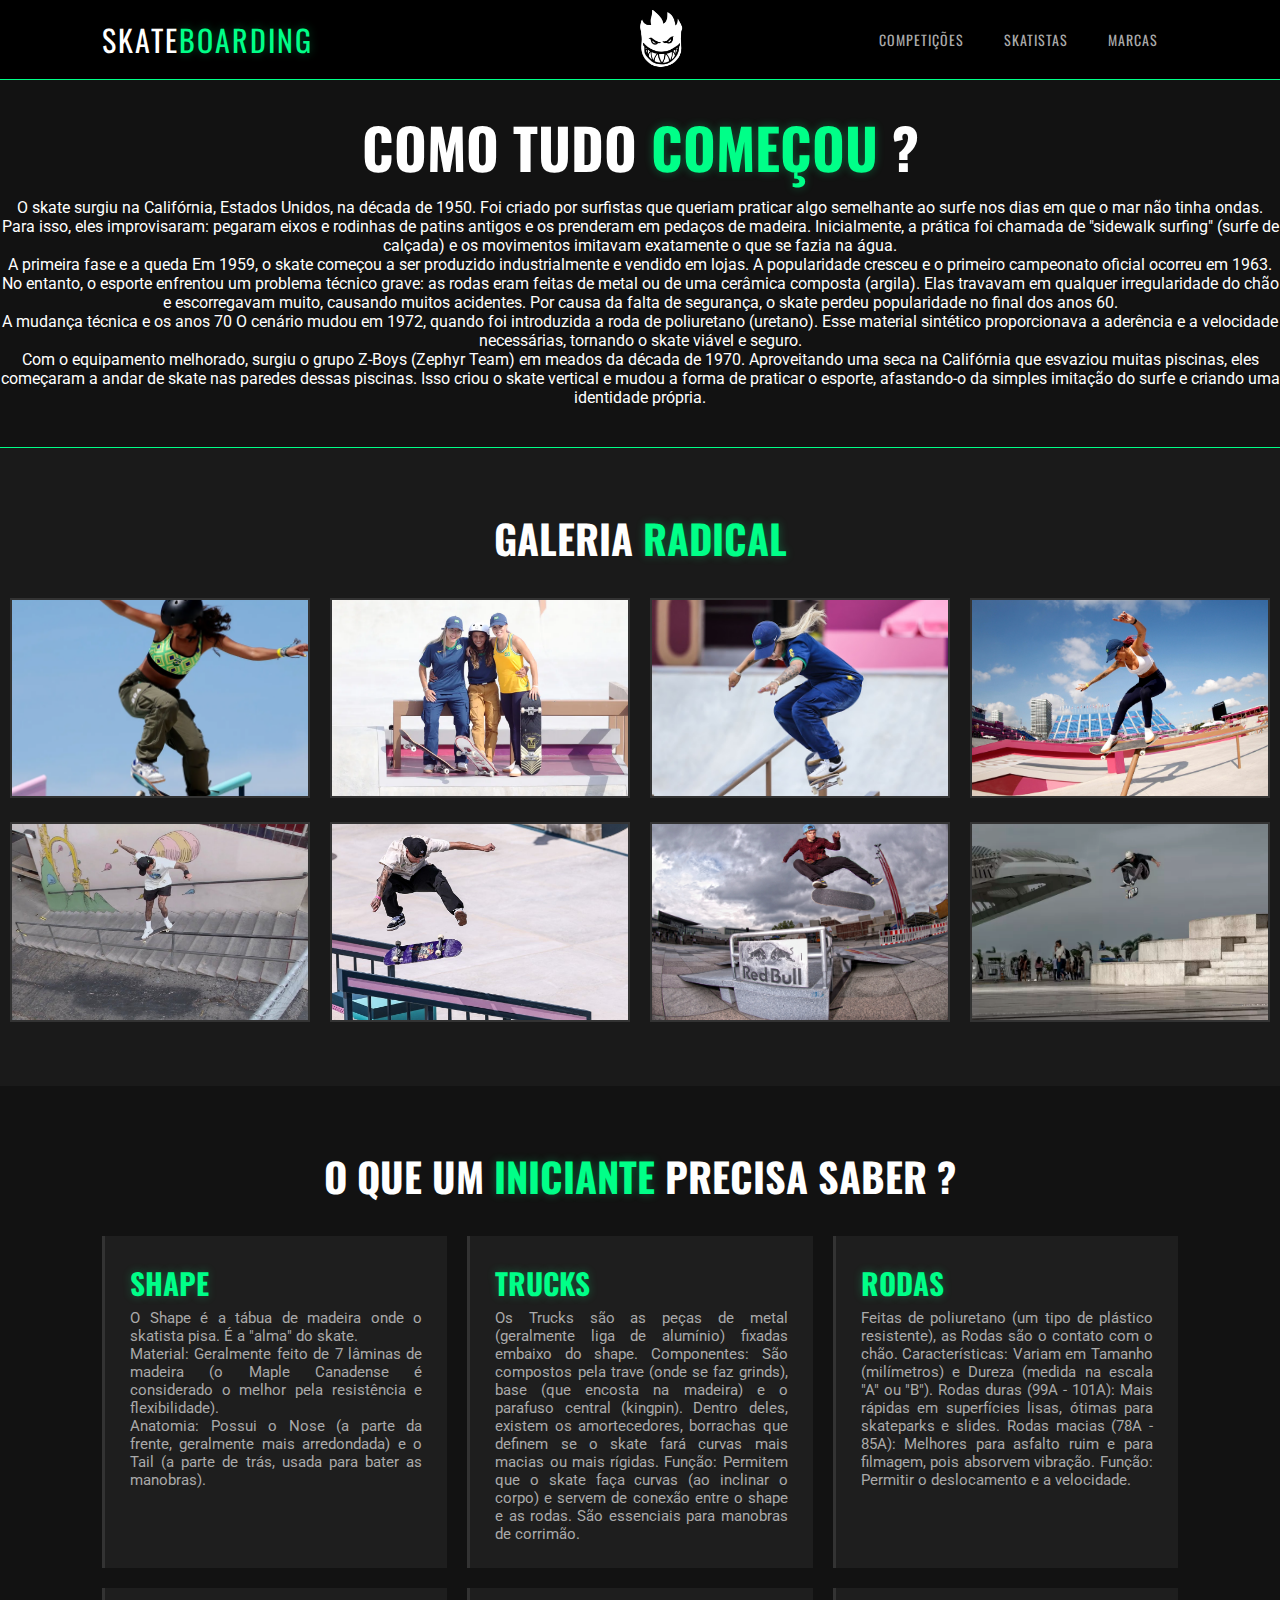
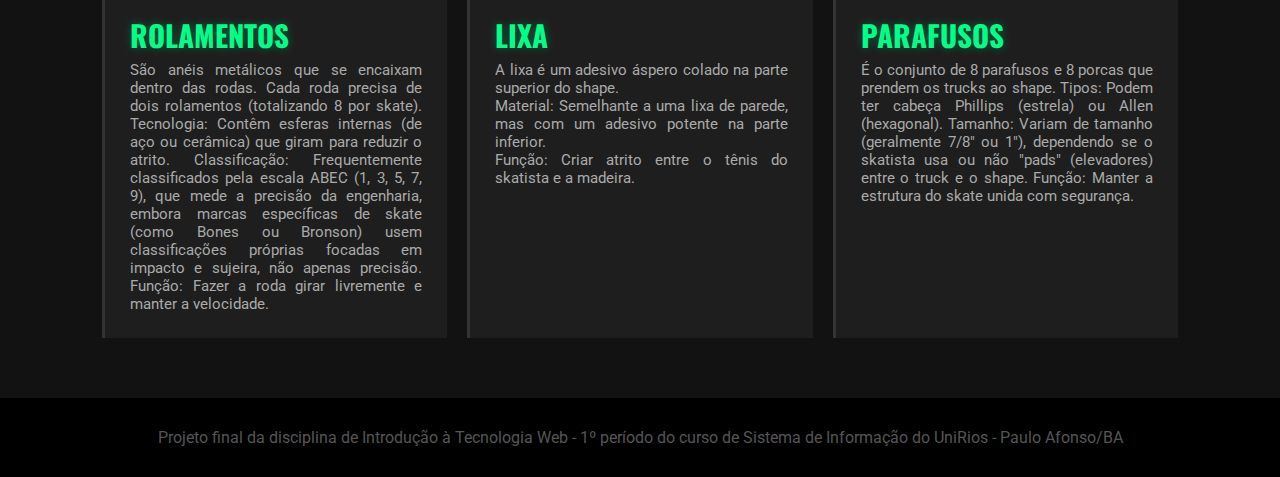
<file: index.html>
<!DOCTYPE html>
<html lang="pt-br">
<head>
    <meta charset="UTF-8">
    <meta name="viewport" content="width=device-width, initial-scale=1.0">
    <title>SKATEBOARDING</title>
    <link href="https://fonts.googleapis.com/css2?family=Oswald:wght@500;700&family=Roboto:wght@300;400&display=swap" rel="stylesheet">
    <link rel="stylesheet" href="css/bxslider.css">
    <link rel="stylesheet" href="css/magnific-popup.css">
    <link rel="stylesheet" href="css/style.css">
    <link rel="shortcut icon" href="images/favicon.ico" type="image/x-icon">
</head>
<body>
    <header id>
        <div class="container header">
            <div class="logo">SKATE<span class="neon">BOARDING</span></div>
            <a href="index.html"><img src="images/logo_sptifire.png"></a>
            <nav>
                <ul class="menu-principal">
                    <li class="item-dropdown">
                        <a href="#" class="link-topo">COMPETIÇÕES</a>
                        <ul class="submenu">
                            <li><a href="pages/competicoes/sls.html" target="_blank">SLS (Street League)</a></li>
                            <li><a href="pages/competicoes/xgames.html" target="_blank">X-Games</a></li>
                            <li><a href="pages/competicoes/stu.html" target="_blank">STU Open (Brasil)</a></li>
                        </ul>
                    </li>
                    <li class="item-dropdown">
                        <a href="#" class="link-topo">SKATISTAS</a>
                        <ul class="submenu">
                            <li><a href="pages/skatistas/tony.html" target="_blank">Tony Hawk 🇧🇷</a></li>
                            <li><a href="pages/skatistas/nyjah.html" target="_blank">Nyjah Huston 🇺🇸</a></li>
                            <li><a href="pages/skatistas/mullen.html" target="_blank">Rodney Mullen 🇺🇸</a></li>
                        </ul>
                    </li>

                    <li class="item-dropdown">
                        <a href="pages/marcas.html" class="link-topo">MARCAS</a>
                        <ul class="submenu">
                            <li><a href="pages/marcas/element.html" target="_blank">Element</a></li>
                            <li><a href="pages/marcas/flip.html" target="_blank">Flip Skateboards</a></li>
                            <li><a href="pages/marcas/santacruz.html" target="_blank">Santa Cruz</a></li>
                        </ul>
                    </li>
                </ul>
            </nav>
        </div>
    </header>

    <section class="hero">
        <div class="hero-content">
            <h1>COMO TUDO <span class="neon">COMEÇOU</span> ?</h1>
             <p>O skate surgiu na Califórnia, Estados Unidos, na década de 1950. Foi criado por surfistas que queriam praticar algo semelhante ao surfe nos dias em que o mar não tinha ondas. <br>

            Para isso, eles improvisaram: pegaram eixos e rodinhas de patins antigos e os prenderam em pedaços de madeira. Inicialmente, a prática foi chamada de "sidewalk surfing" (surfe de calçada) e os movimentos imitavam exatamente o que se fazia na água. <br>

            A primeira fase e a queda Em 1959, o skate começou a ser produzido industrialmente e vendido em lojas. A popularidade cresceu e o primeiro campeonato oficial ocorreu em 1963. No entanto, o esporte enfrentou um problema técnico grave: as rodas eram feitas de metal ou de uma cerâmica composta (argila). Elas travavam em qualquer irregularidade do chão e escorregavam muito, causando muitos acidentes. Por causa da falta de segurança, o skate perdeu popularidade no final dos anos 60. <br>

            A mudança técnica e os anos 70 O cenário mudou em 1972, quando foi introduzida a roda de poliuretano (uretano). Esse material sintético proporcionava a aderência e a velocidade necessárias, tornando o skate viável e seguro. <br>

            Com o equipamento melhorado, surgiu o grupo Z-Boys (Zephyr Team) em meados da década de 1970. Aproveitando uma seca na Califórnia que esvaziou muitas piscinas, eles começaram a andar de skate nas paredes dessas piscinas. Isso criou o skate     vertical e mudou a forma de praticar o esporte, afastando-o da simples imitação do surfe e criando uma identidade própria.</p>
        </div>
    </section>
    <section class="secao-cinza">
        <div class="container">
            <h2 class="titulo">GALERIA <span class="neon">RADICAL</span></h2>
            <div class="galeria-grid">
                <a href="images/galeria/foto01.webp" class="popup-link"><img src="images/galeria/foto01.webp"></a>
                <a href="images/galeria/foto02.webp" class="popup-link"><img src="images/galeria/foto02.webp"></a>
                <a href="images/galeria/foto03.jpg" class="popup-link"><img src="images/galeria/foto03.jpg"></a>
                <a href="images/galeria/foto04.jpg" class="popup-link"><img src="images/galeria/foto04.jpg"></a>
                <a href="images/galeria/foto05.jpg" class="popup-link"><img src="images/galeria/foto05.jpg"></a>
                <a href="images/galeria/foto06.jpeg" class="popup-link"><img src="images/galeria/foto06.jpeg"></a>
                <a href="images/galeria/foto07.jpg" class="popup-link"><img src="images/galeria/foto07.jpg"></a>
                <a href="images/galeria/foto08.webp" class="popup-link"><img src="images/galeria/foto08.webp"></a>
            </div>
        </div>
    </section>

    <section id="setup" class="secao-dark">
        <div class="container">
            <h2 class="titulo">O que um <span class="neon">iniciante</span> precisa saber ?</h2>
            <div class="cards-grid">
                <div class="card"><h3 class="neon">SHAPE</h3>
                <p>O Shape é a tábua de madeira onde o skatista pisa. É a "alma" do skate. <br>
                    Material: Geralmente feito de 7 lâminas de madeira (o Maple Canadense é considerado o melhor pela resistência e flexibilidade). <br>
                    Anatomia: Possui o Nose (a parte da frente, geralmente mais arredondada) e o Tail (a parte de trás, usada para bater as manobras).</p>
                </div>
                <div class="card"><h3 class="neon">TRUCKS</h3>
                <p>Os Trucks são as peças de metal (geralmente liga de alumínio) fixadas embaixo do shape.
                Componentes: São compostos pela trave (onde se faz grinds), base (que encosta na madeira) e o parafuso central (kingpin). Dentro deles, existem os amortecedores, borrachas que definem se o skate fará curvas mais macias ou mais rígidas.
                Função: Permitem que o skate faça curvas (ao inclinar o corpo) e servem de conexão entre o shape e as rodas. São essenciais para manobras de corrimão.</p>
                </div>
                <div class="card"><h3 class="neon">RODAS</h3>
                    <p>Feitas de poliuretano (um tipo de plástico resistente), as Rodas são o contato com o chão.
                        Características: Variam em Tamanho (milímetros) e Dureza (medida na escala "A" ou "B").
                        Rodas duras (99A - 101A): Mais rápidas em superfícies lisas, ótimas para skateparks e slides.
                        Rodas macias (78A - 85A): Melhores para asfalto ruim e para filmagem, pois absorvem vibração.
                        Função: Permitir o deslocamento e a velocidade.</p>
                </div>
                <div class="card"><h3 class="neon">ROLAMENTOS</h3>
                    <p>São anéis metálicos que se encaixam dentro das rodas. Cada roda precisa de dois rolamentos (totalizando 8 por skate).
                    Tecnologia: Contêm esferas internas (de aço ou cerâmica) que giram para reduzir o atrito.
                    Classificação: Frequentemente classificados pela escala ABEC (1, 3, 5, 7, 9), que mede a precisão da engenharia, embora marcas específicas de skate (como Bones ou Bronson) usem classificações próprias focadas em impacto e sujeira, não apenas precisão.
                    Função: Fazer a roda girar livremente e manter a velocidade.</p>
                </div>
                <div class="card"><h3 class="neon">LIXA</h3>
                    <p>A lixa é um adesivo áspero colado na parte superior do shape. <br>
                    Material: Semelhante a uma lixa de parede, mas com um adesivo potente na parte inferior. <br>
                    Função: Criar atrito entre o tênis do skatista e a madeira.<br></p>
                </div>
                <div class="card"><h3 class="neon">PARAFUSOS</h3>
                    <p>É o conjunto de 8 parafusos e 8 porcas que prendem os trucks ao shape.
                        Tipos: Podem ter cabeça Phillips (estrela) ou Allen (hexagonal).
                        Tamanho: Variam de tamanho (geralmente 7/8" ou 1"), dependendo se o skatista usa ou não "pads" (elevadores) entre o truck e o shape.
                        Função: Manter a estrutura do skate unida com segurança.</p>
                </div>
            </div>
        </div>
    </section>

    <footer>
        <p>Projeto final da disciplina de Introdução à Tecnologia Web - 1º período do curso de Sistema de Informação do UniRios - Paulo Afonso/BA</p>
    </footer>

    <script src="js/jquery.min.js"></script>
    <script src="js/bxslider.min.js"></script>
    <script src="js/magnific-popup.js"></script>
    <script src="js/script.js"></script>

</body>
</html>
</file>
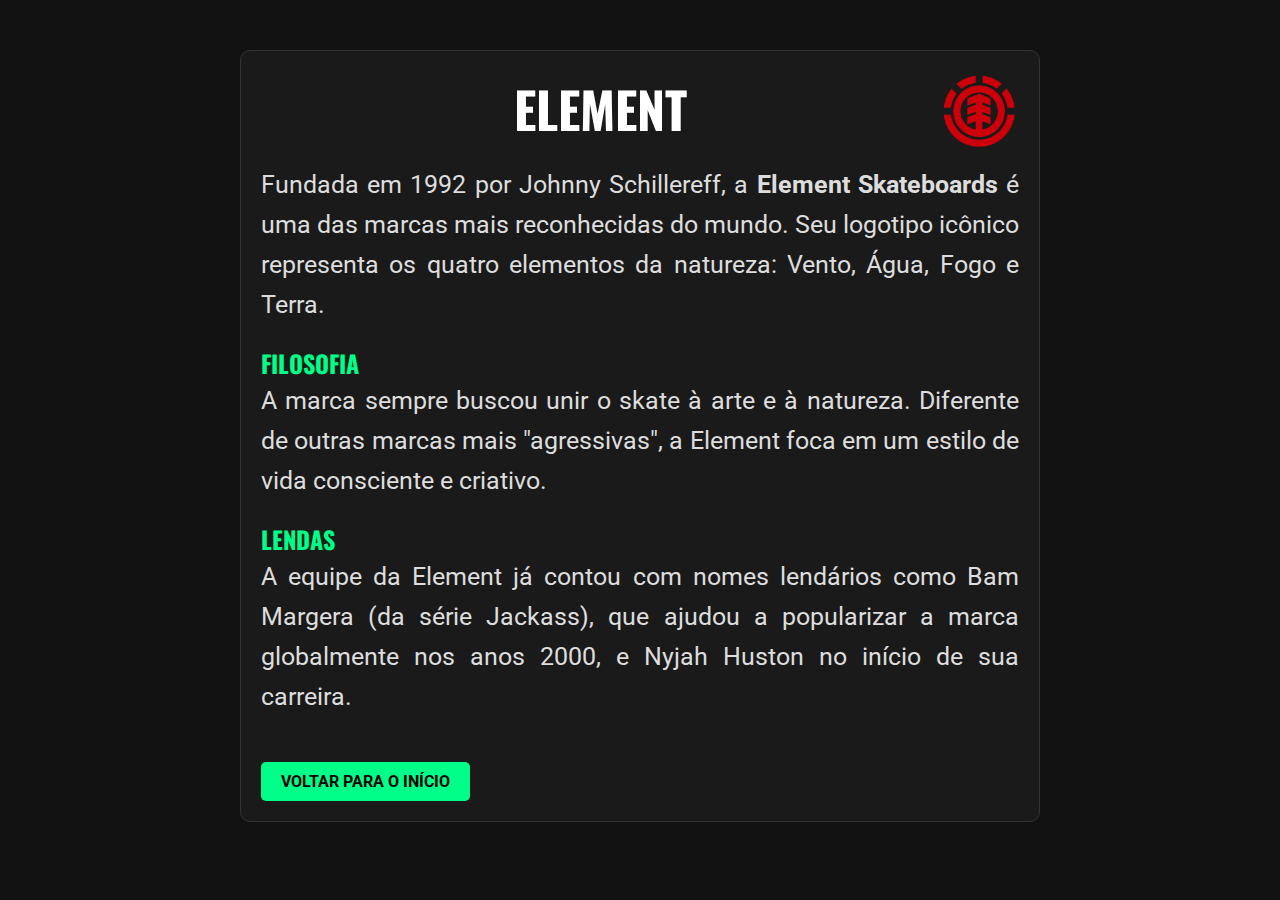
<file: element.html>
<!DOCTYPE html>
<html lang="pt-br">
<head>
    <meta charset="UTF-8">
    <meta name="viewport" content="width=device-width, initial-scale=1.0">
    <title>Element</title>
    <link href="https://fonts.googleapis.com/css2?family=Oswald:wght@500;700&family=Roboto:wght@300;400&display=swap" rel="stylesheet">
    <link rel="stylesheet" href="../../css/style.css">
    <link rel="shortcut icon" href="../../images/favicon.ico" type="image/x-icon">
   
</head>
<body>
    <div id="conteudo-pagina">
        <h1>ELEMENT <img src="../../images/logos/element.webp"></h1>
        <p>Fundada em 1992 por Johnny Schillereff, a <strong>Element Skateboards</strong> é uma das marcas mais reconhecidas do mundo. Seu logotipo icônico representa os quatro elementos da natureza: Vento, Água, Fogo e Terra.</p>

        <h2>FILOSOFIA</h2>
        <p>A marca sempre buscou unir o skate à arte e à natureza. Diferente de outras marcas mais "agressivas", a Element foca em um estilo de vida consciente e criativo.</p>

        <h2>LENDAS</h2>
        <p>A equipe da Element já contou com nomes lendários como Bam Margera (da série Jackass), que ajudou a popularizar a marca globalmente nos anos 2000, e Nyjah Huston no início de sua carreira.</p>

        <a href="../../index.html" class="btn-voltar">VOLTAR PARA O INÍCIO</a>
    </div>
</body> 
    <style>
        body{ 
            background-color: #121212; 
            color: #ddd; 
            text-align: justify;
        }
        img{
            max-width: 80px;
            border-radius: 5px;
            display: flex;
            align-items: center;
            justify-content: center;
            float: right;
        }
        #conteudo-pagina {
            max-width: 800px;
            margin: 50px auto; 
            padding: 20px;
            background-color: #1a1a1a;
            border-radius: 10px;
            border: 1px solid #333;
        }
        h1{ color: #fff; 
            font-family: 'Oswald', sans-serif; 
            font-size: 50px; 
            margin-bottom: 20px; 
            text-align: center;
        }
        h2{ 
            color: #00ff88; 
            font-family: 'Oswald', sans-serif; 
            margin-top: 20px; }
        p{ 
            font-family: 'Roboto', sans-serif; 
            line-height: 1.6; 
            margin-bottom: 15px; 
            font-size: 25px; }
        
        .btn-voltar {
            display: inline-block;
            margin-top: 30px;
            padding: 10px 20px;
            background-color: #00ff88;
            color: #000;
            text-decoration: none;
            font-weight: bold;
            border-radius: 5px;
        }
    </style>
</html>
</file>
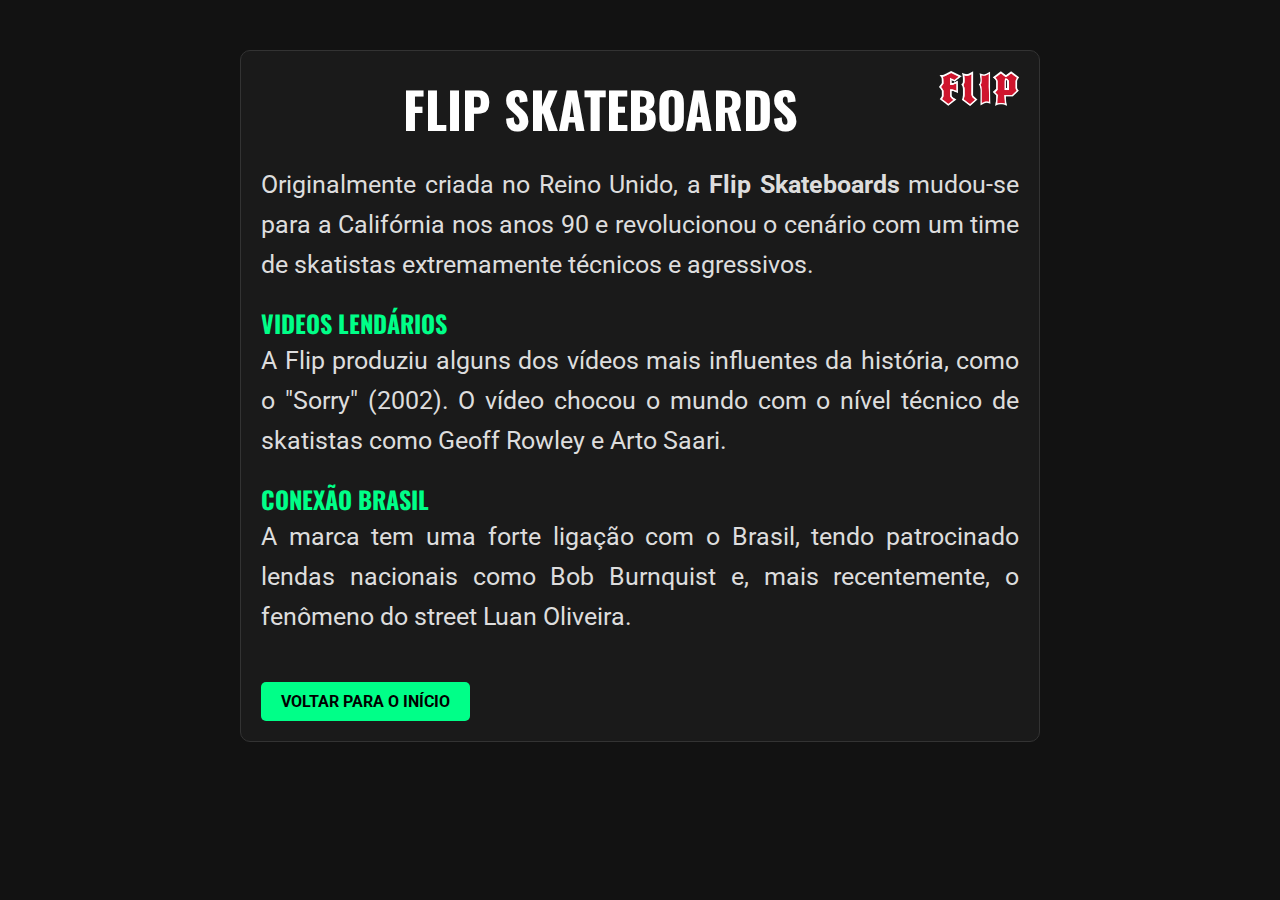
<file: flip.html>
<!DOCTYPE html>
<html lang="pt-br">
<head>
    <meta charset="UTF-8">
    <meta name="viewport" content="width=device-width, initial-scale=1.0">
    <title>Flip</title>
    <link href="https://fonts.googleapis.com/css2?family=Oswald:wght@500;700&family=Roboto:wght@300;400&display=swap" rel="stylesheet">
    <link rel="stylesheet" href="../../css/style.css">
    <link rel="shortcut icon" href="../../images/favicon.ico" type="image/x-icon">
    
</head>
<body>
    <div id="conteudo-pagina"">
        <h1>FLIP SKATEBOARDS   <img src="../../images/logos/flip.webp"></h1>
        <p>Originalmente criada no Reino Unido, a <strong>Flip Skateboards</strong> mudou-se para a Califórnia nos anos 90 e revolucionou o cenário com um time de skatistas extremamente técnicos e agressivos.</p>
        <h2>VIDEOS LENDÁRIOS</h2>
        <p>A Flip produziu alguns dos vídeos mais influentes da história, como o "Sorry" (2002). O vídeo chocou o mundo com o nível técnico de skatistas como Geoff Rowley e Arto Saari.</p>
        <h2>CONEXÃO BRASIL</h2>
        <p>A marca tem uma forte ligação com o Brasil, tendo patrocinado lendas nacionais como Bob Burnquist e, mais recentemente, o fenômeno do street Luan Oliveira.</p>
        <a href="../../index.html" class="btn-voltar">VOLTAR PARA O INÍCIO</a>
    </div>
</body>
<style>
        body{ 
            background-color: #121212; 
            color: #ddd; 
            text-align: justify;
        }
        img{
            max-width: 80px;
            border-radius: 5px;
            display: flex;
            align-items: center;
            justify-content: center;
            float: right;
        }
        #conteudo-pagina{
            max-width: 800px;
            margin: 50px auto; 
            padding: 20px;
            background-color: #1a1a1a;
            border-radius: 10px;
            border: 1px solid #333;
        }
        h1{ color: #fff; 
            font-family: 'Oswald', sans-serif; 
            font-size: 50px; 
            margin-bottom: 20px; 
            text-align: center;
        }
        h2{ 
            color: #00ff88; 
            font-family: 'Oswald', sans-serif; 
            margin-top: 20px; }
        p{ 
            font-family: 'Roboto', sans-serif; 
            line-height: 1.6; 
            margin-bottom: 15px; 
            font-size: 25px; }
        
        .btn-voltar {
            display: inline-block;
            margin-top: 30px;
            padding: 10px 20px;
            background-color: #00ff88;
            color: #000;
            text-decoration: none;
            font-weight: bold;
            border-radius: 5px;
        }
    </style>
</html>
</file>
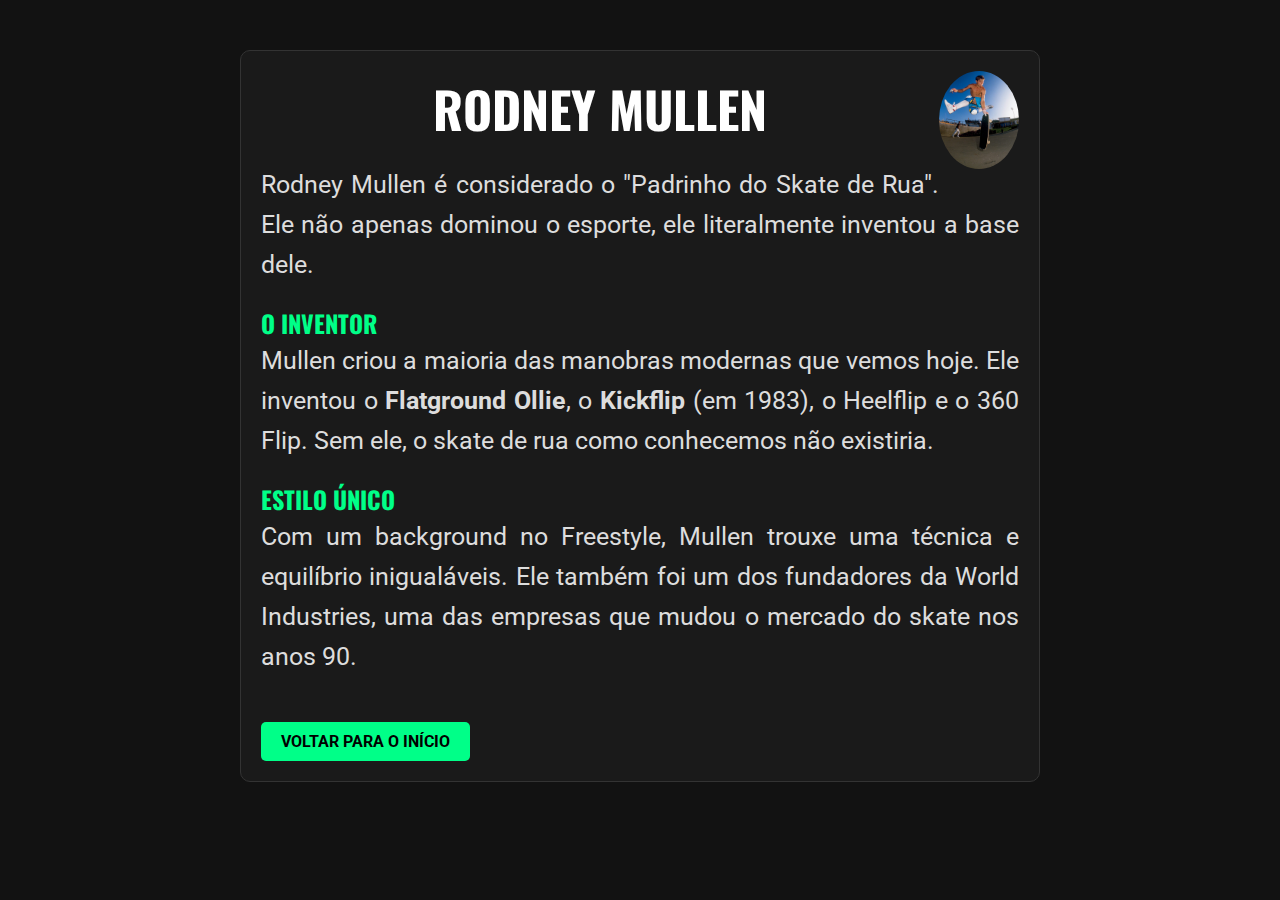
<file: mullen.html>
<!DOCTYPE html>
<html lang="pt-br">
<head>
    <meta charset="UTF-8">
    <meta name="viewport" content="width=device-width, initial-scale=1.0">
    <title>Rodney Mullen</title>
    <link href="https://fonts.googleapis.com/css2?family=Oswald:wght@500;700&family=Roboto:wght@300;400&display=swap" rel="stylesheet">
    <link rel="stylesheet" href="../../css/style.css">
    <link rel="shortcut icon" href="../../images/favicon.ico" type="image/x-icon">
</head>
<body>
    <div id="conteudo-pagina">
        <h1>RODNEY MULLEN <img src="../../images/logos/mullen.jpg"></h1>
        <p>Rodney Mullen é considerado o "Padrinho do Skate de Rua". Ele não apenas dominou o esporte, ele literalmente inventou a base dele.</p>
        <h2>O INVENTOR</h2>
        <p>Mullen criou a maioria das manobras modernas que vemos hoje. Ele inventou o <strong>Flatground Ollie</strong>, o <strong>Kickflip</strong> (em 1983), o Heelflip e o 360 Flip. Sem ele, o skate de rua como conhecemos não existiria.</p>
        <h2>ESTILO ÚNICO</h2>
        <p>Com um background no Freestyle, Mullen trouxe uma técnica e equilíbrio inigualáveis. Ele também foi um dos fundadores da World Industries, uma das empresas que mudou o mercado do skate nos anos 90.</p>
        <a href="../../index.html" class="btn-voltar">VOLTAR PARA O INÍCIO</a>
    </div>
</body>
<style>
        body{ 
            background-color: #121212; 
            color: #ddd; 
            text-align: justify;
        }
        img{
            max-width: 80px;
            border-radius: 50%;
            display: flex;
            align-items: center;
            justify-content: center;
            float: right;
        }
        #conteudo-pagina{
            max-width: 800px;
            margin: 50px auto; 
            padding: 20px;
            background-color: #1a1a1a;
            border-radius: 10px;
            border: 1px solid #333;
        }
        h1{ color: #fff; 
            font-family: 'Oswald', sans-serif; 
            font-size: 50px; 
            margin-bottom: 20px; 
            text-align: center;
        }
        h2{ 
            color: #00ff88; 
            font-family: 'Oswald', sans-serif; 
            margin-top: 20px; }
        p{ 
            font-family: 'Roboto', sans-serif; 
            line-height: 1.6; 
            margin-bottom: 15px; 
            font-size: 25px; }
        
        .btn-voltar {
            display: inline-block;
            margin-top: 30px;
            padding: 10px 20px;
            background-color: #00ff88;
            color: #000;
            text-decoration: none;
            font-weight: bold;
            border-radius: 5px;
        }
    </style>
</html>
</file>
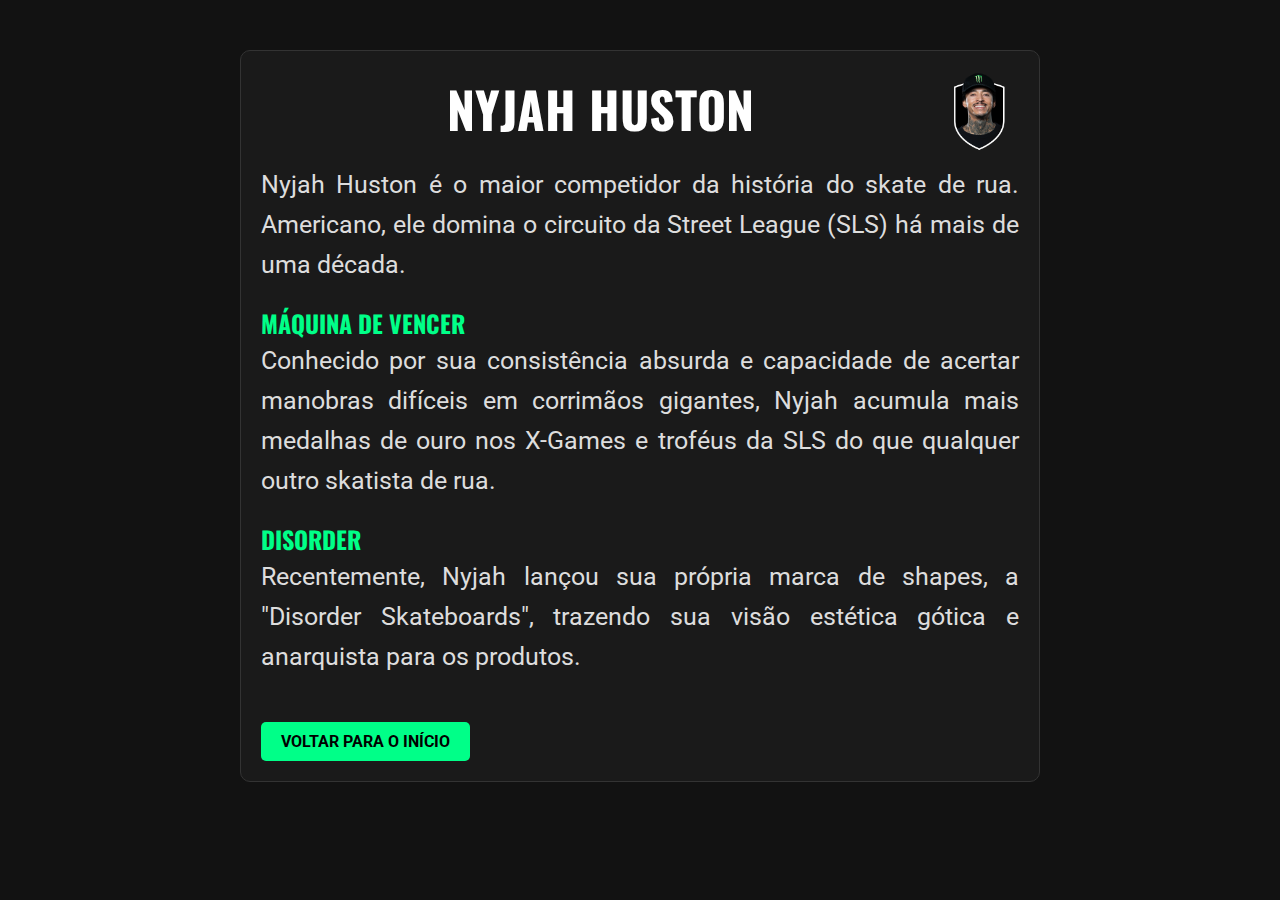
<file: nyjah.html>
<!DOCTYPE html>
<html lang="pt-br">
<head>
    <meta charset="UTF-8">
    <meta name="viewport" content="width=device-width, initial-scale=1.0">
    <title>Nyjah Huston</title>
    <link href="https://fonts.googleapis.com/css2?family=Oswald:wght@500;700&family=Roboto:wght@300;400&display=swap" rel="stylesheet">
    <link rel="stylesheet" href="../../css/style.css">
    <link rel="shortcut icon" href="../../images/favicon.ico" type="image/x-icon">
</head>
<body>
    <div id="conteudo-pagina">
        <h1>NYJAH HUSTON <img src="../../images/logos/NyjahHuston_v1.1.png""></h1>
        <p>Nyjah Huston é o maior competidor da história do skate de rua. Americano, ele domina o circuito da Street League (SLS) há mais de uma década.</p>
        <h2>MÁQUINA DE VENCER</h2>
        <p>Conhecido por sua consistência absurda e capacidade de acertar manobras difíceis em corrimãos gigantes, Nyjah acumula mais medalhas de ouro nos X-Games e troféus da SLS do que qualquer outro skatista de rua.</p>
        <h2>DISORDER</h2>
        <p>Recentemente, Nyjah lançou sua própria marca de shapes, a "Disorder Skateboards", trazendo sua visão estética gótica e anarquista para os produtos.</p>
        <a href="../../index.html" class="btn-voltar">VOLTAR PARA O INÍCIO</a>
    </div>
</body>
<style>
        body{ 
            background-color: #121212; 
            color: #ddd; 
            text-align: justify;
        }
        img{
            max-width: 80px;
            border-radius: 5px;
            display: flex;
            align-items: center;
            justify-content: center;
            float: right;
        }
        #conteudo-pagina{
            max-width: 800px;
            margin: 50px auto; 
            padding: 20px;
            background-color: #1a1a1a;
            border-radius: 10px;
            border: 1px solid #333;
        }
        h1{ color: #fff; 
            font-family: 'Oswald', sans-serif; 
            font-size: 50px; 
            margin-bottom: 20px; 
            text-align: center;
        }
        h2{ 
            color: #00ff88; 
            font-family: 'Oswald', sans-serif; 
            margin-top: 20px; }
        p{ 
            font-family: 'Roboto', sans-serif; 
            line-height: 1.6; 
            margin-bottom: 15px; 
            font-size: 25px; }
        
        .btn-voltar {
            display: inline-block;
            margin-top: 30px;
            padding: 10px 20px;
            background-color: #00ff88;
            color: #000;
            text-decoration: none;
            font-weight: bold;
            border-radius: 5px;
        }
    </style>
</html>
</file>
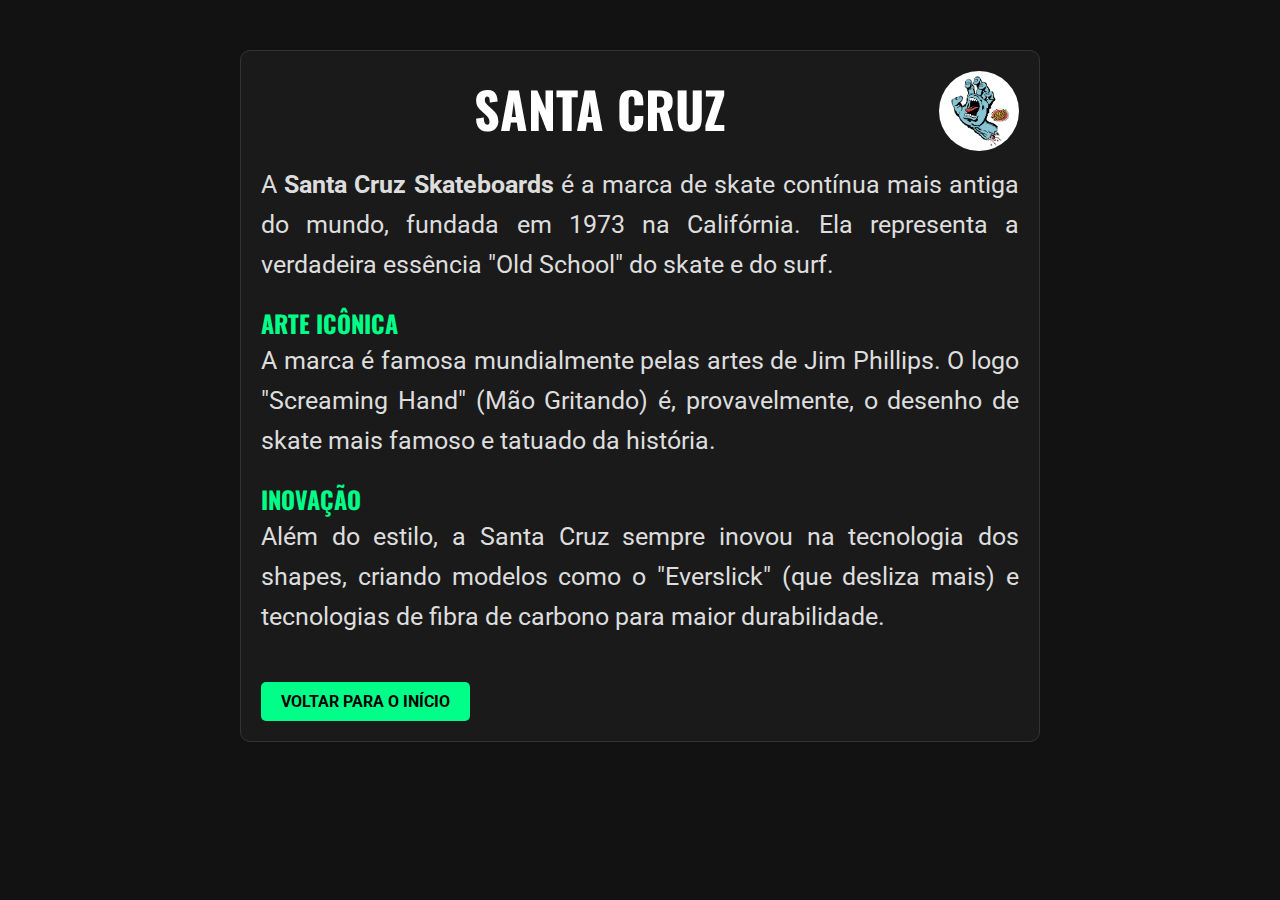
<file: santacruz.html>
<!DOCTYPE html>
<html lang="pt-br">
<head>
    <meta charset="UTF-8">
    <meta name="viewport" content="width=device-width, initial-scale=1.0">
    <title>Santa Cruz</title>
    <link href="https://fonts.googleapis.com/css2?family=Oswald:wght@500;700&family=Roboto:wght@300;400&display=swap" rel="stylesheet">
    <link rel="stylesheet" href="../../css/style.css">
    <link rel="shortcut icon" href="../../images/favicon.ico" type="image/x-icon">
    
</head>
<body>
    <div id="conteudo-pagina">
        <h1>SANTA CRUZ <img src="../../images/logos/images.png"></h1>
        
        
        <p>A <strong>Santa Cruz Skateboards</strong> é a marca de skate contínua mais antiga do mundo, fundada em 1973 na Califórnia. Ela representa a verdadeira essência "Old School" do skate e do surf.</p>
        
        <h2>ARTE ICÔNICA</h2>
        <p>A marca é famosa mundialmente pelas artes de Jim Phillips. O logo "Screaming Hand" (Mão Gritando) é, provavelmente, o desenho de skate mais famoso e tatuado da história.</p>

        <h2>INOVAÇÃO</h2>
        <p>Além do estilo, a Santa Cruz sempre inovou na tecnologia dos shapes, criando modelos como o "Everslick" (que desliza mais) e tecnologias de fibra de carbono para maior durabilidade.</p>

        <a href="../../index.html" class="btn-voltar">VOLTAR PARA O INÍCIO</a>
    </div>
</body>
<style>
        body{ 
            background-color: #121212; 
            color: #ddd; 
            text-align: justify;
        }
        img{
            max-width: 80px;
            border-radius: 50%;
            display: flex;
            align-items: center;
            justify-content: center;
            float: right;
        }
        #conteudo-pagina{
            max-width: 800px;
            margin: 50px auto; 
            padding: 20px;
            background-color: #1a1a1a;
            border-radius: 10px;
            border: 1px solid #333;
        }
        h1{ color: #fff; 
            font-family: 'Oswald', sans-serif; 
            font-size: 50px; 
            margin-bottom: 20px; 
            text-align: center;
        }
        h2{ 
            color: #00ff88; 
            font-family: 'Oswald', sans-serif; 
            margin-top: 20px; }
        p{ 
            font-family: 'Roboto', sans-serif; 
            line-height: 1.6; 
            margin-bottom: 15px; 
            font-size: 25px; }
        
        .btn-voltar {
            display: inline-block;
            margin-top: 30px;
            padding: 10px 20px;
            background-color: #00ff88;
            color: #000;
            text-decoration: none;
            font-weight: bold;
            border-radius: 5px;
        }
    </style>
</html>
</file>
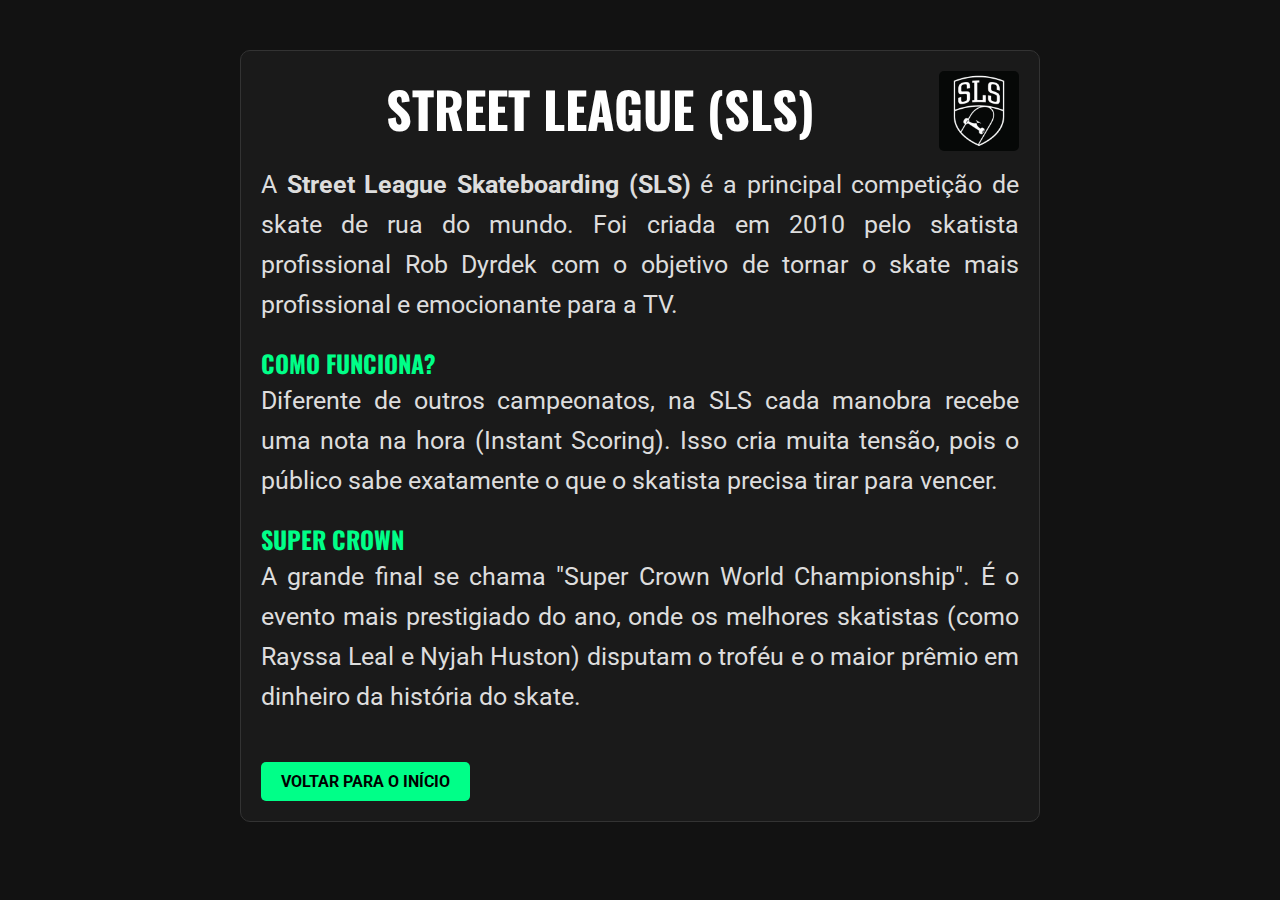
<file: sls.html>
<!DOCTYPE html>
<html lang="pt-br">
<head>
    <meta charset="UTF-8">
    <meta name="viewport" content="width=device-width, initial-scale=1.0">
    <title>SLS</title>
    <link href="https://fonts.googleapis.com/css2?family=Oswald:wght@500;700&family=Roboto:wght@300;400&display=swap" rel="stylesheet">
    <link rel="stylesheet" href="../../css/style.css">
    <link rel="shortcut icon" href="../../images/favicon.ico" type="image/x-icon">
</head>
<body>

    <div id="conteudo-sls">
        <h1>STREET LEAGUE (SLS) <img src="../../images/logos/sls.jpg"></h1>
       
        <p>A <strong>Street League Skateboarding (SLS)</strong> é a principal competição de skate de rua do mundo. Foi criada em 2010 pelo skatista profissional Rob Dyrdek com o objetivo de tornar o skate mais profissional e emocionante para a TV.</p>
        <h2>COMO FUNCIONA?</h2>
        <p>Diferente de outros campeonatos, na SLS cada manobra recebe uma nota na hora (Instant Scoring). Isso cria muita tensão, pois o público sabe exatamente o que o skatista precisa tirar para vencer.</p>
        <h2>SUPER CROWN</h2>
        <p>A grande final se chama "Super Crown World Championship". É o evento mais prestigiado do ano, onde os melhores skatistas (como Rayssa Leal e Nyjah Huston) disputam o troféu e o maior prêmio em dinheiro da história do skate.</p>
        <a href="../../index.html" class="btn-voltar">VOLTAR PARA O INÍCIO</a>
    </div>
</body>
    <style>
        body{ 
            background-color: #121212; 
            color: #ddd; 
            text-align: justify;
        }
        img{
            max-width: 80px;
            border-radius: 5px;
            display: flex;
            align-items: center;
            justify-content: center;
            float: right;
        }
        #conteudo-sls {
            max-width: 800px;
            margin: 50px auto; 
            padding: 20px;
            background-color: #1a1a1a;
            border-radius: 10px;
            border: 1px solid #333;
        }
        h1{ color: #fff; 
            font-family: 'Oswald', sans-serif; 
            font-size: 50px; 
            margin-bottom: 20px; 
            text-align: center;
        }
        h2{ 
            color: #00ff88; 
            font-family: 'Oswald', sans-serif; 
            margin-top: 20px; }
        p{ 
            font-family: 'Roboto', sans-serif; 
            line-height: 1.6; 
            margin-bottom: 15px; 
            font-size: 25px; }
        
        .btn-voltar {
            display: inline-block;
            margin-top: 30px;
            padding: 10px 20px;
            background-color: #00ff88;
            color: #000;
            text-decoration: none;
            font-weight: bold;
            border-radius: 5px;
        }
    </style>
</html>
</file>
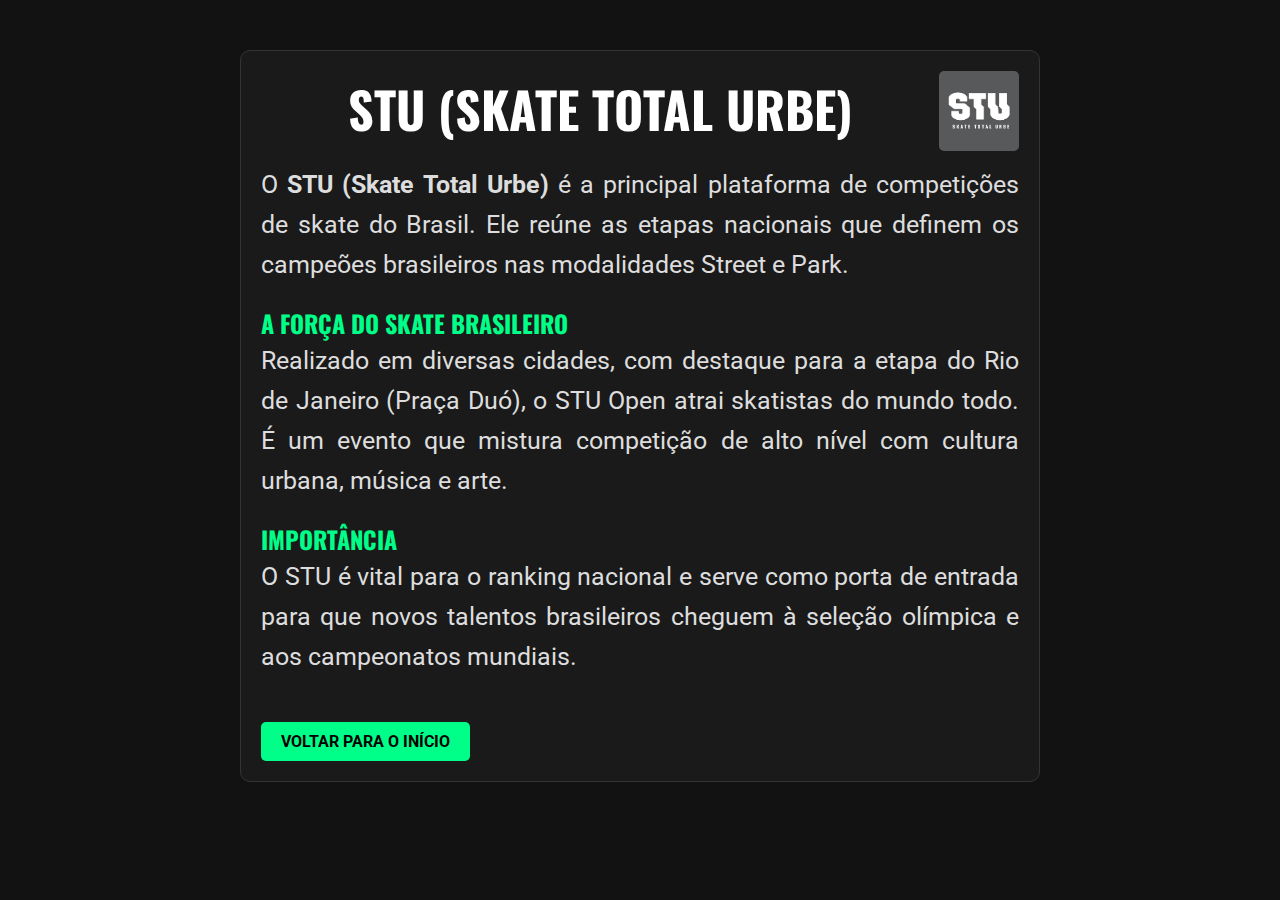
<file: stu.html>
<!DOCTYPE html>
<html lang="pt-br">
<head>
    <meta charset="UTF-8">
    <meta name="viewport" content="width=device-width, initial-scale=1.0">
    <title>STU</title>
    <link href="https://fonts.googleapis.com/css2?family=Oswald:wght@500;700&family=Roboto:wght@300;400&display=swap" rel="stylesheet">
    <link rel="stylesheet" href="../../css/style.css">
    <link rel="shortcut icon" href="../../images/favicon.ico" type="image/x-icon">
</head>
<body>
    <div id="conteudo-stu"">
        <h1>STU (SKATE TOTAL URBE) <img src="../../images/logos/stu.png"></h1>
        <p>O <strong>STU (Skate Total Urbe)</strong> é a principal plataforma de competições de skate do Brasil. Ele reúne as etapas nacionais que definem os campeões brasileiros nas modalidades Street e Park.</p>
        <h2>A FORÇA DO SKATE BRASILEIRO</h2>
        <p>Realizado em diversas cidades, com destaque para a etapa do Rio de Janeiro (Praça Duó), o STU Open atrai skatistas do mundo todo. É um evento que mistura competição de alto nível com cultura urbana, música e arte.</p>
        <h2>IMPORTÂNCIA</h2>
        <p>O STU é vital para o ranking nacional e serve como porta de entrada para que novos talentos brasileiros cheguem à seleção olímpica e aos campeonatos mundiais.</p>
        <a href="../../index.html" class="btn-voltar">VOLTAR PARA O INÍCIO</a>
    </div>
</body>
    <style>
        body{ 
            background-color: #121212; 
            color: #ddd; 
            text-align: justify;
        }
        img{
            max-width: 80px;
            border-radius: 5px;
            display: flex;
            align-items: center;
            justify-content: center;
            float: right;
        }
        #conteudo-stu {
            max-width: 800px;
            margin: 50px auto; 
            padding: 20px;
            background-color: #1a1a1a;
            border-radius: 10px;
            border: 1px solid #333;
        }
        h1{ color: #fff; 
            font-family: 'Oswald', sans-serif; 
            font-size: 50px; 
            margin-bottom: 20px; 
            text-align: center;
        }
        h2{ 
            color: #00ff88; 
            font-family: 'Oswald', sans-serif; 
            margin-top: 20px; }
        p{ 
            font-family: 'Roboto', sans-serif; 
            line-height: 1.6; 
            margin-bottom: 15px; 
            font-size: 25px; }
        
        .btn-voltar {
            display: inline-block;
            margin-top: 30px;
            padding: 10px 20px;
            background-color: #00ff88;
            color: #000;
            text-decoration: none;
            font-weight: bold;
            border-radius: 5px;
        }
    </style>
</html>
</file>
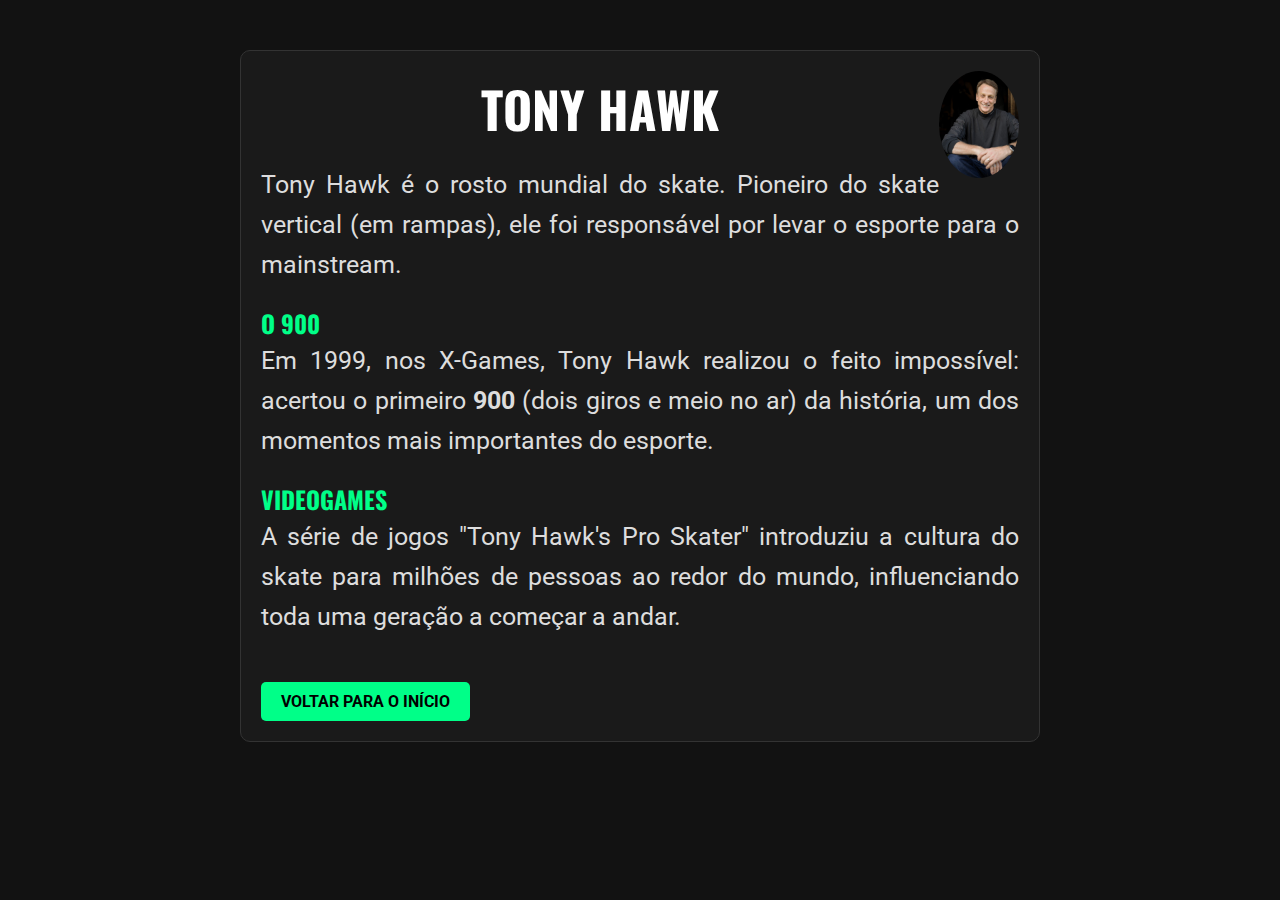
<file: tony.html>
<!DOCTYPE html>
<html lang="pt-br">
<head>
    <meta charset="UTF-8">
    <meta name="viewport" content="width=device-width, initial-scale=1.0">
    <title>Tony Hawk</title>
    <link href="https://fonts.googleapis.com/css2?family=Oswald:wght@500;700&family=Roboto:wght@300;400&display=swap" rel="stylesheet">
    <link rel="stylesheet" href="../../css/style.css">
    <link rel="shortcut icon" href="../../images/favicon.ico" type="image/x-icon">
</head>
<body>
    <div id="conteudo-pagina">
        <h1>TONY HAWK <img src="../../images/logos/Tony_Hawk_in_2023.jpg"></h1>
        <p>Tony Hawk é o rosto mundial do skate. Pioneiro do skate vertical (em rampas), ele foi responsável por levar o esporte para o mainstream.</p>
        <h2>O 900</h2>
        <p>Em 1999, nos X-Games, Tony Hawk realizou o feito impossível: acertou o primeiro <strong>900</strong> (dois giros e meio no ar) da história, um dos momentos mais importantes do esporte.</p>
        <h2>VIDEOGAMES</h2>
        <p>A série de jogos "Tony Hawk's Pro Skater" introduziu a cultura do skate para milhões de pessoas ao redor do mundo, influenciando toda uma geração a começar a andar.</p>
        <a href="../../index.html" class="btn-voltar">VOLTAR PARA O INÍCIO</a>
    </div>
</body>
<style>
        body{ 
            background-color: #121212; 
            color: #ddd; 
            text-align: justify;
        }
        img{
            max-width: 80px;
            border-radius: 50%;
            display: flex;
            align-items: center;
            justify-content: center;
            float: right;
        }
        #conteudo-pagina{
            max-width: 800px;
            margin: 50px auto; 
            padding: 20px;
            background-color: #1a1a1a;
            border-radius: 10px;
            border: 1px solid #333;
        }
        h1{ color: #fff; 
            font-family: 'Oswald', sans-serif; 
            font-size: 50px; 
            margin-bottom: 20px; 
            text-align: center;
        }
        h2{ 
            color: #00ff88; 
            font-family: 'Oswald', sans-serif; 
            margin-top: 20px; }
        p{ 
            font-family: 'Roboto', sans-serif; 
            line-height: 1.6; 
            margin-bottom: 15px; 
            font-size: 25px; }
        
        .btn-voltar {
            display: inline-block;
            margin-top: 30px;
            padding: 10px 20px;
            background-color: #00ff88;
            color: #000;
            text-decoration: none;
            font-weight: bold;
            border-radius: 5px;
        }
    </style>
</html>
</file>
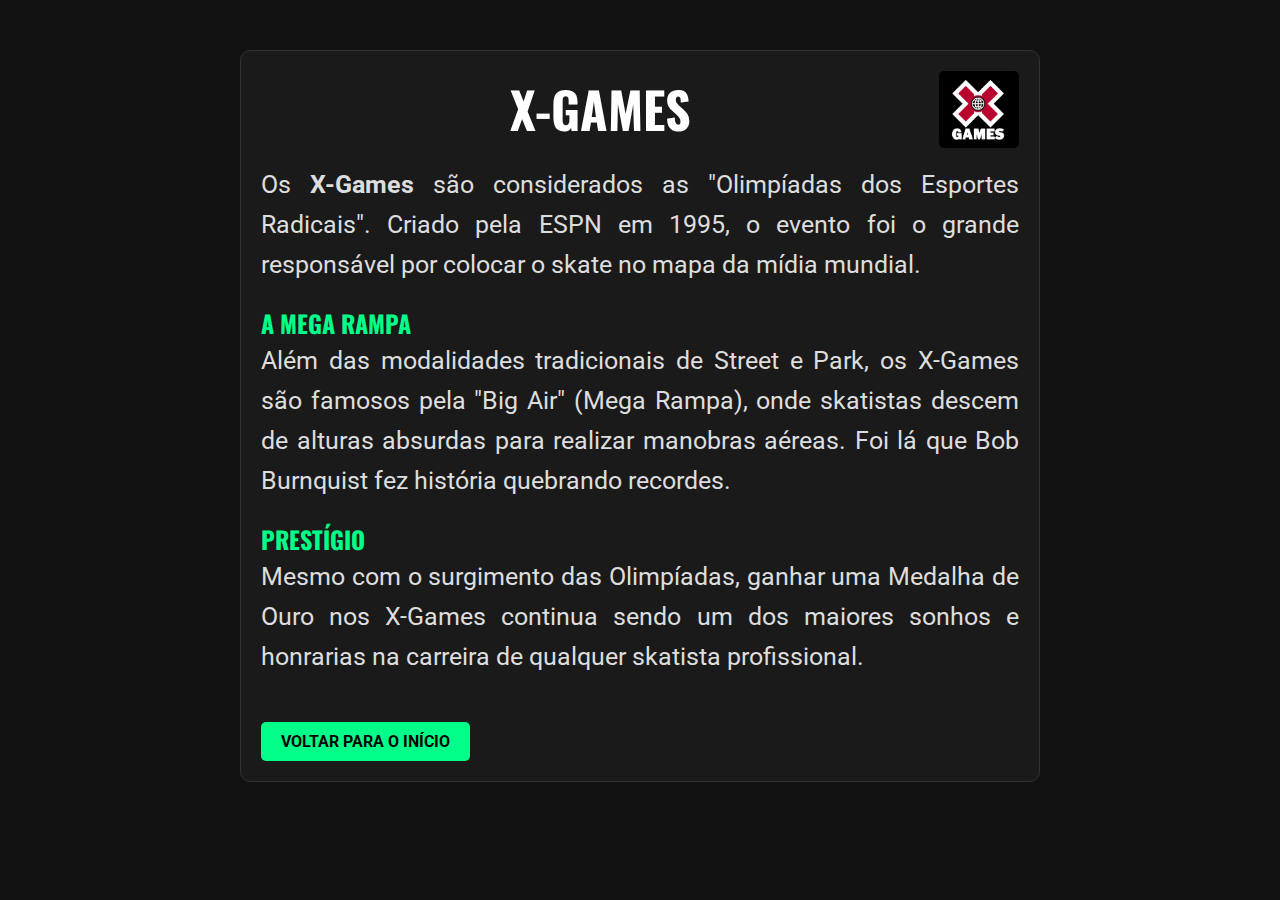
<file: xgames.html>
<!DOCTYPE html>
<html lang="pt-br">
<head>
    <meta charset="UTF-8">
    <meta name="viewport" content="width=device-width, initial-scale=1.0">
    <title>X-Games</title>
    <link href="https://fonts.googleapis.com/css2?family=Oswald:wght@500;700&family=Roboto:wght@300;400&display=swap" rel="stylesheet">
    <link rel="stylesheet" href="../../css/style.css">
    <link rel="shortcut icon" href="../../images/favicon.ico" type="image/x-icon">
</head>
<body>
    <div id="conteudo-xgames"">
        <h1>X-GAMES <img src="../../images/logos/xgames.png"></h1>
        <p>Os <strong>X-Games</strong> são considerados as "Olimpíadas dos Esportes Radicais". Criado pela ESPN em 1995, o evento foi o grande responsável por colocar o skate no mapa da mídia mundial.</p>
        <h2>A MEGA RAMPA</h2>
        <p>Além das modalidades tradicionais de Street e Park, os X-Games são famosos pela "Big Air" (Mega Rampa), onde skatistas descem de alturas absurdas para realizar manobras aéreas. Foi lá que Bob Burnquist fez história quebrando recordes.</p>
        <h2>PRESTÍGIO</h2>
        <p>Mesmo com o surgimento das Olimpíadas, ganhar uma Medalha de Ouro nos X-Games continua sendo um dos maiores sonhos e honrarias na carreira de qualquer skatista profissional.</p>
        <a href="../../index.html" class="btn-voltar">VOLTAR PARA O INÍCIO</a>
    </div>
</body>
    <style>
        body{ 
            background-color: #121212; 
            color: #ddd; 
            text-align: justify;
        }
        img{
            max-width: 80px;
            border-radius: 5px;
            display: flex;
            align-items: center;
            justify-content: center;
            float: right;
        }
        #conteudo-xgames {
            max-width: 800px;
            margin: 50px auto; 
            padding: 20px;
            background-color: #1a1a1a;
            border-radius: 10px;
            border: 1px solid #333;
        }
        h1{ color: #fff; 
            font-family: 'Oswald', sans-serif; 
            font-size: 50px; 
            margin-bottom: 20px; 
            text-align: center;
        }
        h2{ 
            color: #00ff88; 
            font-family: 'Oswald', sans-serif; 
            margin-top: 20px; }
        p{ 
            font-family: 'Roboto', sans-serif; 
            line-height: 1.6; 
            margin-bottom: 15px; 
            font-size: 25px; }
        
        .btn-voltar {
            display: inline-block;
            margin-top: 30px;
            padding: 10px 20px;
            background-color: #00ff88;
            color: #000;
            text-decoration: none;
            font-weight: bold;
            border-radius: 5px;
        }
    </style>
</html>
</file>
<file: css/style.css>
*{
    margin: 0; 
    padding: 0; 
    box-sizing: border-box; 
} 

body {
    background-color: #121212;
    color: #fff;
    font-family: 'Roboto', sans-serif;
}

h1, h2, h3, .logo, .menu-principal a {
    font-family: 'Oswald', sans-serif;
    text-transform: uppercase;
}
.container{
    max-width: 95%; 
    margin: 0 auto; 
    padding: 0 70px;
} 
.neon{ 
    color: #00ff88; 
    text-shadow: 0 0 10px rgba(0,255,136,0.3); 
}
header {
    background-color: #000000;
    padding: 0; 
    height: 80px;
    display: flex;
    align-items: center;
    border-bottom: 1.5px solid #00ff88;
    position: relative;
    z-index: 1000; 
}
.header img{
    width: 80px;
    margin-left: 150px;
    

}
.header{
    display: flex;
    justify-content: space-between;
    align-items: center;
    width: 100%;
    flex: 1;
}
.logo{ 
    font-size: 30px; 
    letter-spacing: 2px; 
    color: white; 
}
.menu-principal {
    display: flex;
    list-style: none;
    height: 100%;
}
.menu-principal li {
    position: relative; 
    display: flex;
    align-items: center;
}
.link-topo {
    text-decoration: none;
    color: #aaa;
    font-size: 14px;
    padding: 30px 20px; 
    transition: 0.3s;
    letter-spacing: 1px;
}
.link-topo:hover {
    color: #fff;
    background-color: #111; 
}
.submenu {
    display: none; 
    position: absolute;
    top: 100%; 
    left: 0;
    background-color: #000; 
    min-width: 200px;
    list-style: none;
    border: 1px solid #222;
    box-shadow: 0 10px 20px rgba(0,0,0,0.5);
}
.submenu li {
    display: block; 
    border-bottom: 1px solid #1a1a1a;
}
.submenu a {
    text-decoration: none;
    color: #888;
    display: block;
    padding: 15px 20px;
    font-size: 13px;
    transition: 0.2s;
}
.submenu a:hover {
    color: #00ff88; 
    padding-left: 25px; 
    background-color: #111;
}
.item-dropdown:hover .submenu {
    display: block;
}
.hero {
    display: block;
    margin: 0 auto;
    text-align: center;
    margin-top: 25px;
    border-bottom: 1.5px solid #00ff88;
    padding-bottom: 40px;
}
.hero h1{ 
    font-size: 3.5rem; 
    margin-bottom: 10px; 
    color: white; 
}
.btn-neon{ 
    padding: 12px 30px; 
    border: 2px solid #00ff88; 
    color: #00ff88; 
    text-decoration: none; 
    font-weight: bold; 
    transition: 0.3s; 
}
.btn-neon:hover{ 
    background: #00ff88; 
    color: black; 
}
.secao-dark{ 
    padding: 60px 0; 
    background: #121212; 
}
.secao-cinza{ 
    padding: 60px 0; 
    background: #1a1a1a; 
}
.titulo{ 
    text-align: center; 
    font-size: 2.5rem; 
    margin-bottom: 30px; 
    color: white; 
}
.galeria-grid{ 
    display: flex; 
    justify-content: center; 
    gap: 20px; 
    flex-wrap: wrap;
    display: grid;
    grid-template-columns: 1fr 1fr 1fr 1fr; 
}
.galeria-grid img{
     width: 300px; 
     height: 200px; 
     object-fit: cover; 
     border: 2px solid #333; 
     transition: 0.3s; 
}
.galeria-grid img:hover{ 
    border-color: #00ff88; 
}
.cards-grid{ 
    display: grid; 
    grid-template-columns: repeat(3, 1fr); 
    gap: 20px; 
}
.card{ 
    background: #1e1e1e; 
    padding: 25px; 
    border-left: 3px solid #333; 
    transition: 0.3s; 
    font-size: 25px;
}
.card:hover{ 
    border-left-color: #00ff88; 
    background: #252525; 
}
.card p{ 
    color: #aaa; 
    margin-top: 5px;
    text-align: justify;
    font-size: 15px;
}

footer{ 
    background: black; 
    padding: 30px; 
    text-align: center; 
    color: #555; 
}


@media (max-width: 768px) {
    .header-flex{ 
        flex-direction: column; 
        height: auto; 
        padding: 20px; 
    }
    .menu-principal{ 
        flex-direction: column; 
        width: 100%; height: auto; 
    }
    .submenu{
        position: relative; 
    }
    .cards-grid { grid-template-columns: 1fr; }
}
</file>
